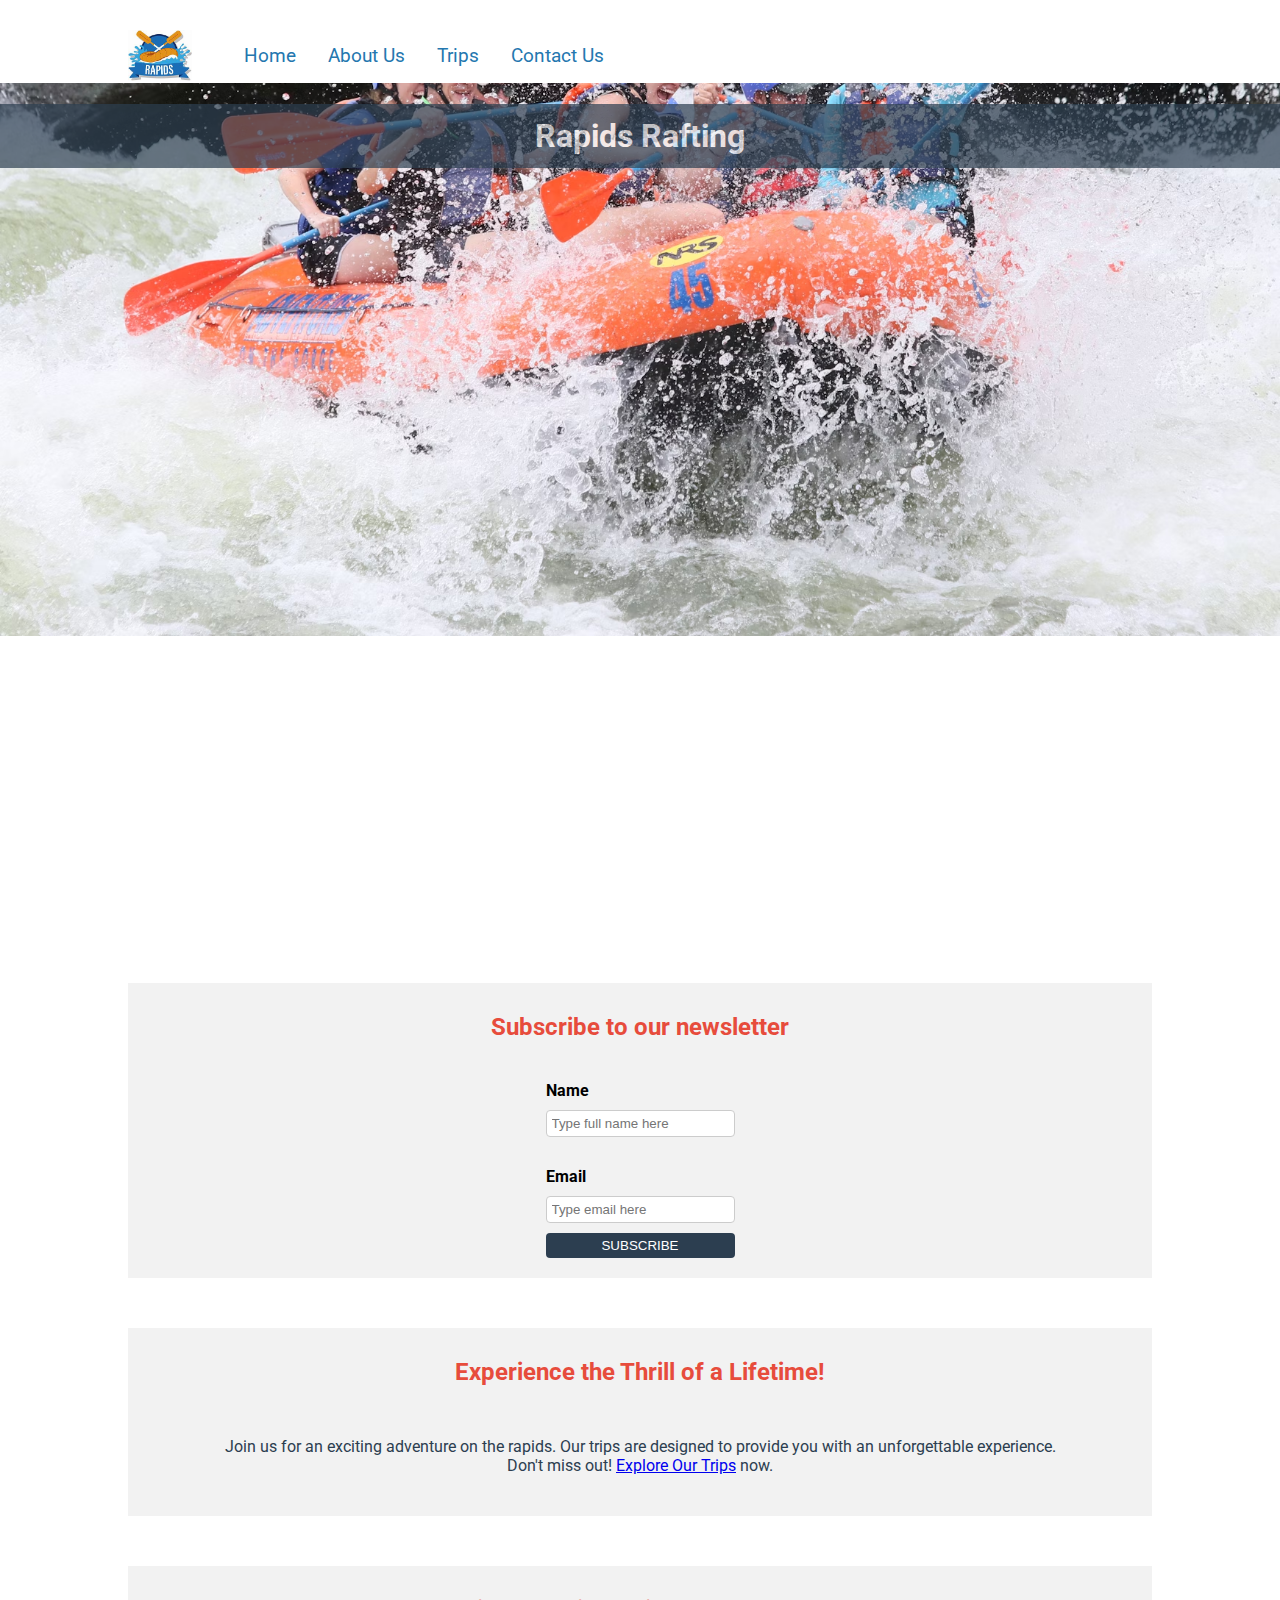
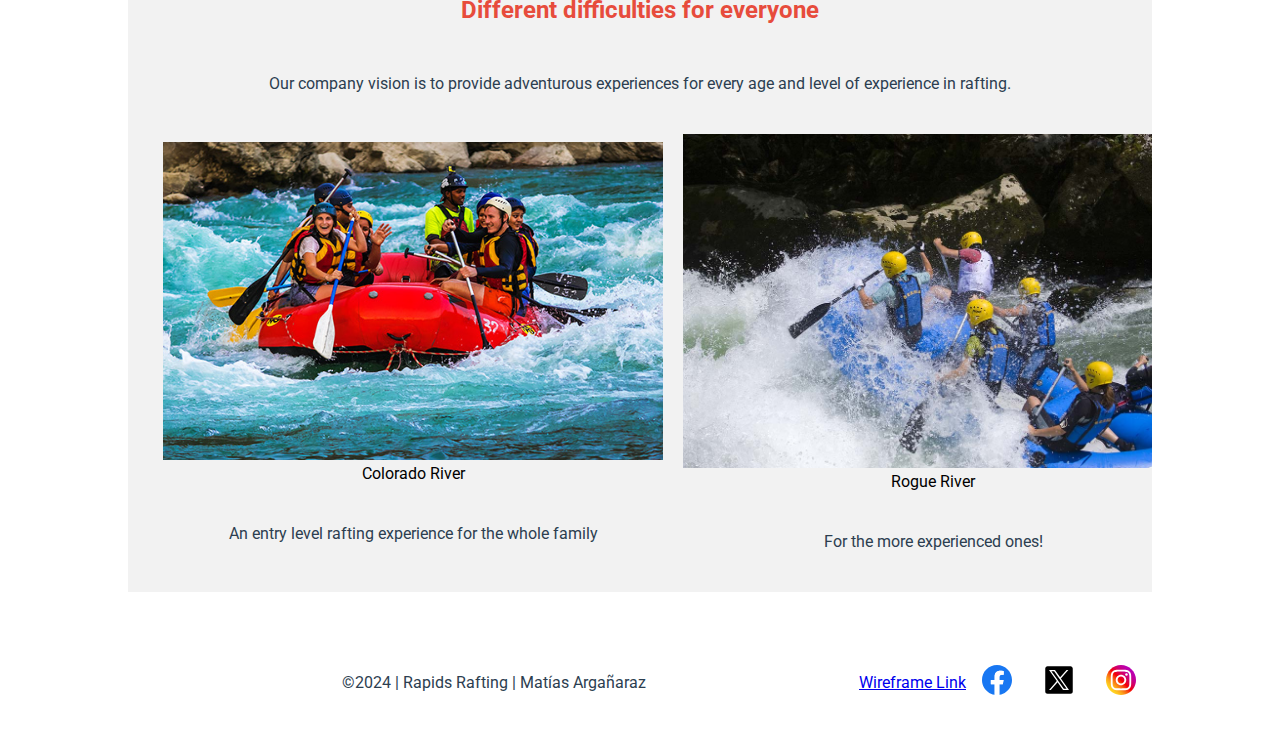
<file: wwr/index.html>
<!DOCTYPE html>
<html lang="en">
<head>
    <meta charset="UTF-8">
    <meta name="viewport" content="width=device-width, initial-scale=1.0">
    <link rel="stylesheet" href="styles/rafting.css">
    <meta name="description" content="Rapids Rafting Home page">
    <meta name="author" content="Matías Argañaraz">
    <title>Home | Rapids Rafting</title>
</head>
<body class="home-body">
    <header>
        <img src="images/logo.jpg" alt="Rapids Rafting Logo">
        <nav>
            <a href="index.html">Home</a>
            <a href="about.html">About Us</a>
            <a href="trips.html">Trips</a>
            <a href="contact.html">Contact Us</a>
        </nav>
    </header>
    <main>
        <div class="hero">
            <img src="images/hero-home-background.jpg" alt="Rafting Background Image">
            <h1>Rapids Rafting</h1>
        </div>
        <div class="main-container">
            <section class="form newsletter">
                <h2>Subscribe to our newsletter</h2>
                <form action="submit">
                    <label for="name"><b>Name</b></label>
                    <input type="text" name="name" id="name" placeholder="Type full name here">
                    <label for="email"><b>Email </b></label>
                    <input type="text" name="email" id="email" placeholder="Type email here">
                    <button type="submit">SUBSCRIBE</button>
                </form>
            </section>
            <section class="home-trips">
                <h2>Experience the Thrill of a Lifetime!</h2>
                <p>
                    Join us for an exciting adventure on the rapids. Our trips are designed to provide you with an unforgettable experience.
                    <br>
                    Don't miss out! <a href="trips.html">Explore Our Trips</a> now.
                </p>
            </section>
            <section class="adventure">
                <h2>Different difficulties for everyone</h2>
                <p>Our company vision is to provide adventurous experiences for every age and level of experience in rafting.</p>
                <div>
                    <div class="figure-container"> 
                        <figure>
                            <img src="images/rafting1.jpg" alt="Rafting image 1">
                            <figcaption>Colorado River</figcaption>
                        </figure>
                        <p>An entry level rafting experience for the whole family</p>
                    </div>
                    <div class="figure-container">
                        <figure>
                            <img src="images/rafting4.jpg" alt="Rafting image 4">
                            <figcaption>Rogue River</figcaption>
                        </figure>
                        <p>For the more experienced ones!</p>
                    </div>
                </div>
            </section>
        </div>
    </main>
    <footer>
        <p>©2024 | Rapids Rafting | Matías Argañaraz</p>
        <a href="https://app.moqups.com/aUj2HYSej1VSh4Pml34QOjeBiTTYpFxK/view/page/accaad83a" target="_blank">Wireframe Link</a>
        <nav class="sociallinks">
            <a href="https://facebook.com">
                <img src="images/facebook.svg" alt="Facebook">
            </a>
            <a href="https://twitter.com">
                <img src="images/twitter.svg" alt="Twitter">
            </a>
            <a href="https://instagram.com">
                <img src="images/instagram.svg" alt="Instagram">
            </a>
        </nav>
    </footer>
</body>
</html>
</file>
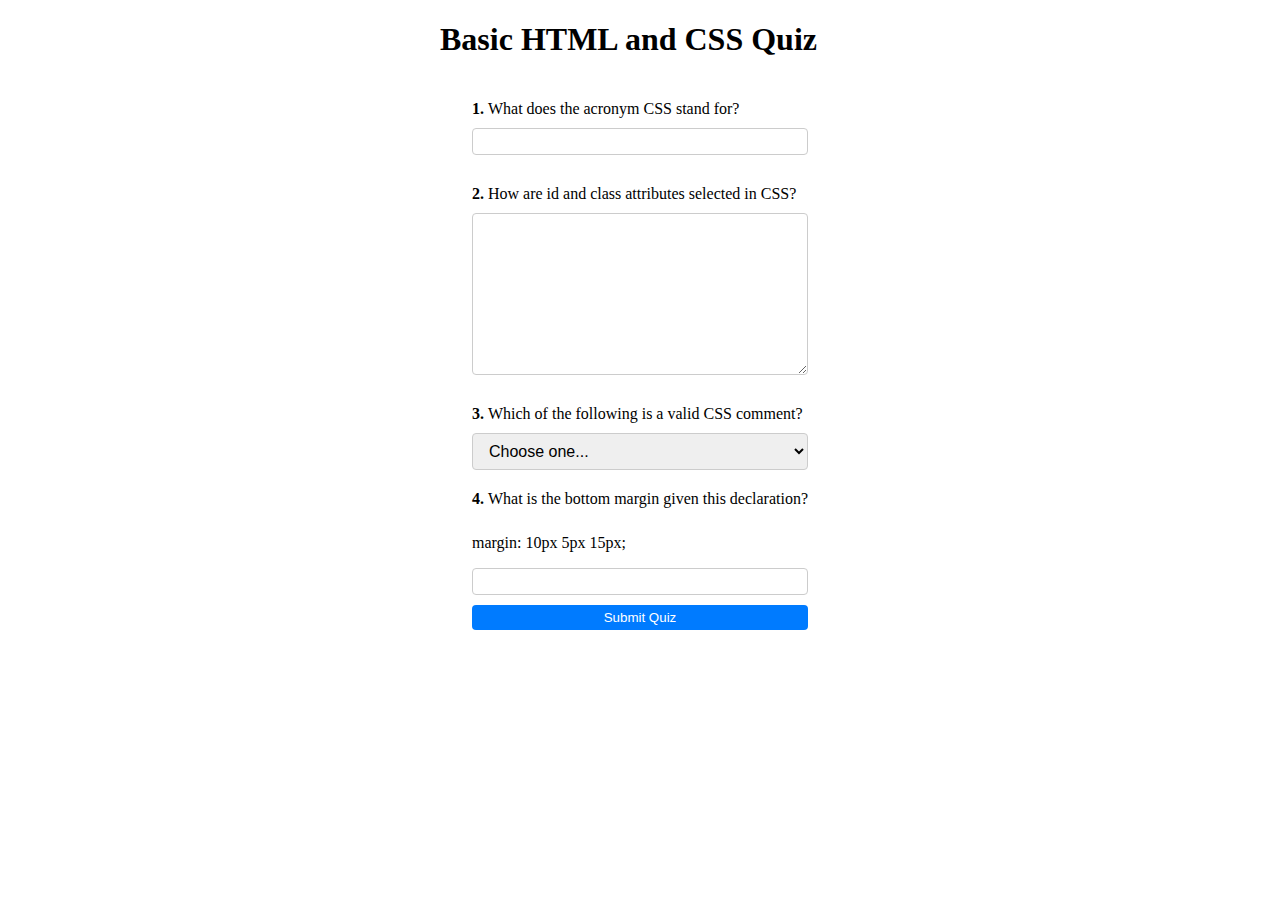
<file: quiz.html>
<!DOCTYPE html>
<html lang="en">
<head>
    <meta charset="UTF-8">
    <meta name="viewport" content="width=device-width, initial-scale=1.0">
    <link rel="stylesheet" href="styles/quiz.css">
    <meta name="description" content="Rapids Rafting About Us page">
    <meta name="author" content="Matías Argañaraz">
    <title>Basic HTML and CSS Quiz</title>
</head>
<body>
    <h1>Basic HTML and CSS Quiz</h1>
    <form action="submit">
        <label for="q1"><b>1. </b>What does the acronym CSS stand for?</label>
        <input type="text" name="q1" id="q1">
        <label for="q2"><b>2. </b>How are id and class attributes selected in CSS?</label>
        <textarea name="q2" id="q2" cols="30" rows="10"></textarea>
        <label for="q3"><b>3. </b>Which of the following is a valid CSS comment?</label>
        <select name="q3" id="q3">
            <option value="" selected disabled>Choose one...</option>
            <option value="// comment">// comment</option>
            <option value="/* comment */">/* comment */</option>
            <option value="-- comment">-- comment</option>
        </select>
        <label for="q4"><b>4. </b>What is the bottom margin given this declaration?</label>
        <p>margin: 10px 5px 15px;</p>
        <input type="number" name="q4" id="q4">
        <button type="submit">Submit Quiz</button>
    </form>
</body>
</html>
</file>
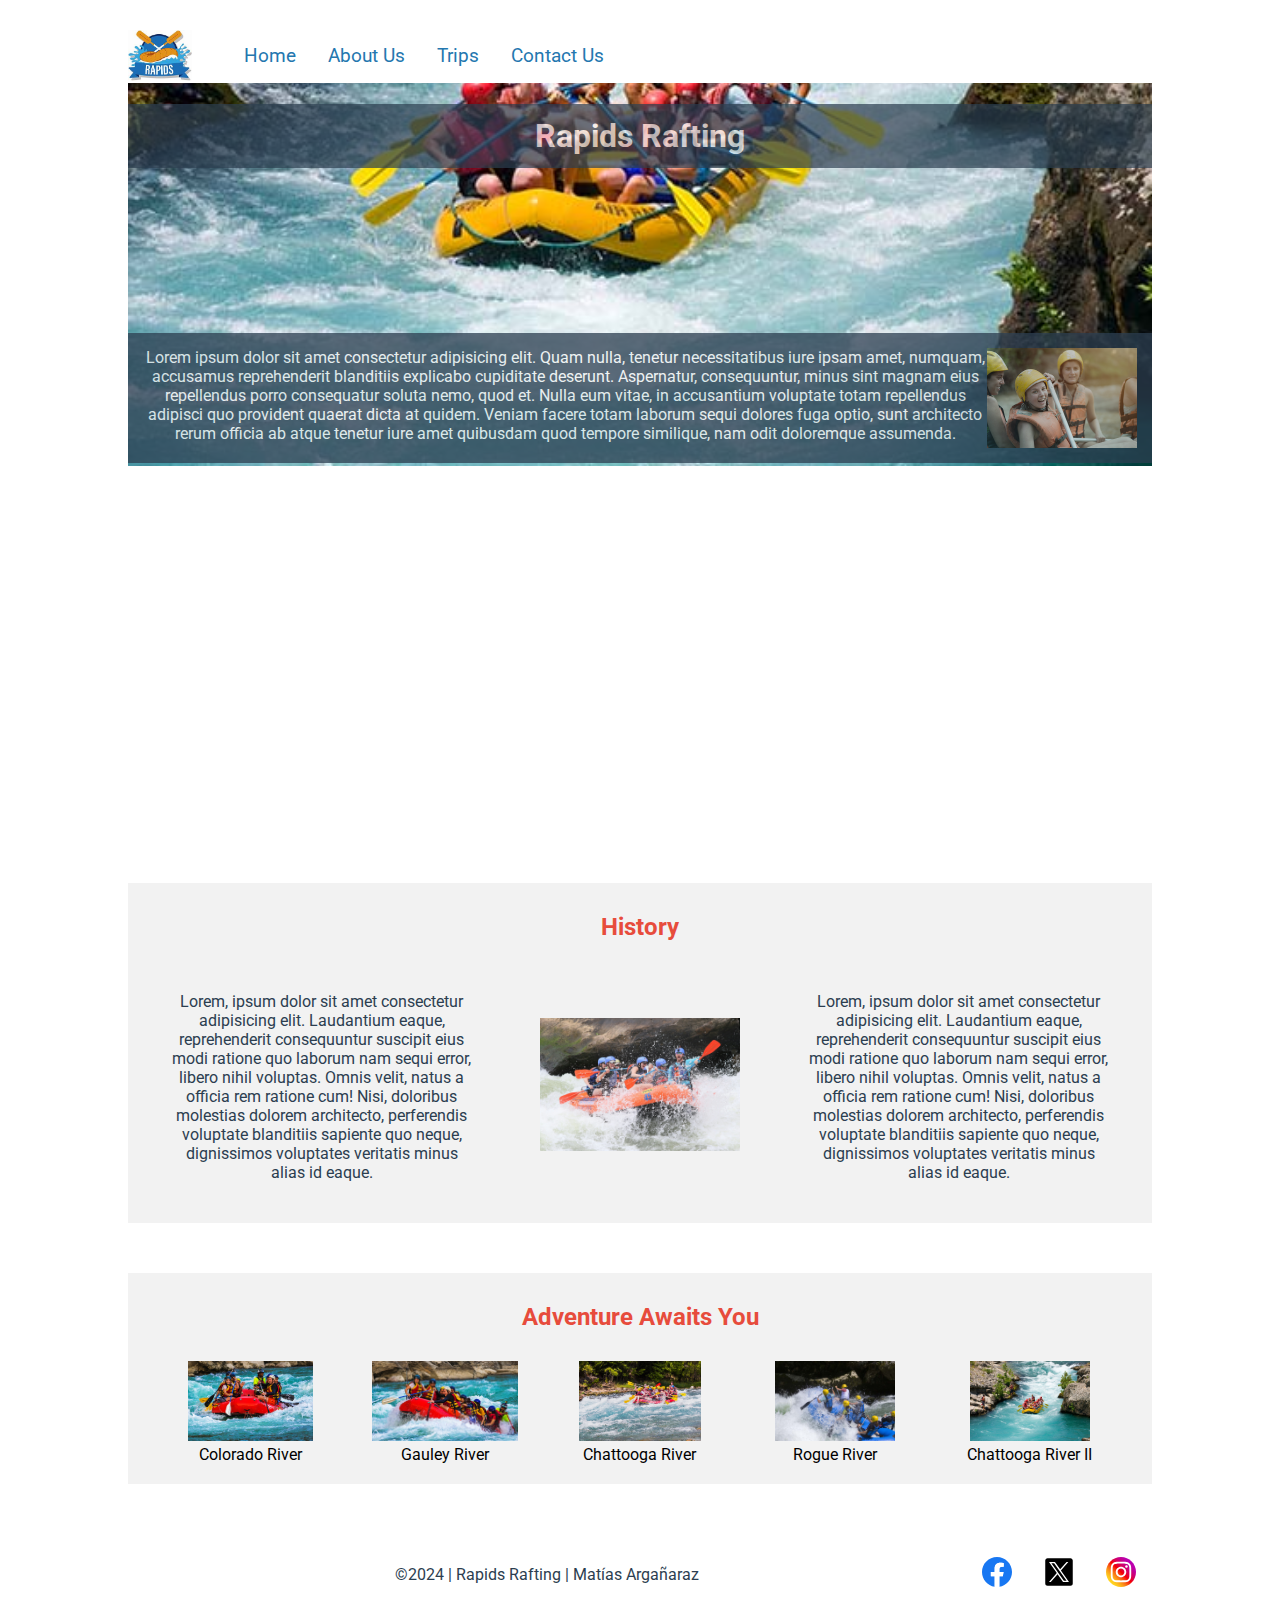
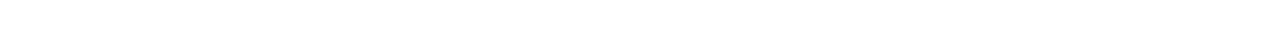
<file: wwr/about.html>
<!DOCTYPE html>
<html lang="en">
<head>
    <meta charset="UTF-8">
    <meta name="viewport" content="width=device-width, initial-scale=1.0">
    <link rel="stylesheet" href="styles/rafting.css">
    <meta name="description" content="Rapids Rafting About Us page">
    <meta name="author" content="Matías Argañaraz">
    <title>About Us | Rapids Rafting</title>
</head>
<body>
    <header>
        <img src="images/logo.jpg" alt="Rapids Rafting Logo">
        <nav>
            <a href="index.html">Home</a>
            <a href="about.html">About Us</a>
            <a href="trips.html">Trips</a>
            <a href="contact.html">Contact Us</a>
        </nav>
    </header>
    <main>
        <div class="hero">
            <img src="images/hero-background.jpg" alt="Rafting Background Image">
            <h1>Rapids Rafting</h1>
            <article>
                <img src="images/client.png" alt="Happy client">
                <p>Lorem ipsum dolor sit amet consectetur adipisicing elit. Quam nulla, tenetur necessitatibus iure ipsam amet, numquam, accusamus reprehenderit blanditiis explicabo cupiditate deserunt. Aspernatur, consequuntur, minus sint magnam eius repellendus porro consequatur soluta nemo, quod et. Nulla eum vitae, in accusantium voluptate totam repellendus adipisci quo provident quaerat dicta at quidem. Veniam facere totam laborum sequi dolores fuga optio, sunt architecto rerum officia ab atque tenetur iure amet quibusdam quod tempore similique, nam odit doloremque assumenda.</p>
            </article>
        </div>
        <section class="history">
            <h2>History</h2>
            <div class="container">
                <p>Lorem, ipsum dolor sit amet consectetur adipisicing elit. Laudantium eaque, reprehenderit consequuntur suscipit eius modi ratione quo laborum nam sequi error, libero nihil voluptas. Omnis velit, natus a officia rem ratione cum! Nisi, doloribus molestias dolorem architecto, perferendis voluptate blanditiis sapiente quo neque, dignissimos voluptates veritatis minus alias id eaque.</p>
                <div class="center">
                    <img src="images/history.jpg" alt="Company history">
                </div>
                <p>Lorem, ipsum dolor sit amet consectetur adipisicing elit. Laudantium eaque, reprehenderit consequuntur suscipit eius modi ratione quo laborum nam sequi error, libero nihil voluptas. Omnis velit, natus a officia rem ratione cum! Nisi, doloribus molestias dolorem architecto, perferendis voluptate blanditiis sapiente quo neque, dignissimos voluptates veritatis minus alias id eaque.</p>
            </div>
        </section>
        <section class="adventure">
            <h2>Adventure Awaits You</h2>
            <div>
                <figure class="center">
                    <img src="images/rafting1.jpg" alt="Rafting image 1">
                    <figcaption>Colorado River</figcaption>
                </figure>
                <figure class="center">
                    <img src="images/rafting2.jpg" alt="Rafting image 2">
                    <figcaption>Gauley River</figcaption>
                </figure>
                <figure class="center">
                    <img src="images/rafting3.jpg" alt="Rafting image 3">
                    <figcaption>Chattooga River</figcaption>
                </figure>
                <figure class="center">
                    <img src="images/rafting4.jpg" alt="Rafting image 4">
                    <figcaption>Rogue River</figcaption>
                </figure>
                <figure class="center">
                    <img src="images/rafting5.jpg" alt="Rafting image 5">
                    <figcaption>Chattooga River II</figcaption>
                </figure>
            </div>
        </section>
    </main>
    <footer>
        <p>©2024 | Rapids Rafting | Matías Argañaraz</p>
        <nav class="sociallinks">
            <a href="https://facebook.com">
                <img src="images/facebook.svg" alt="Facebook">
            </a>
            <a href="https://twitter.com">
                <img src="images/twitter.svg" alt="Twitter">
            </a>
            <a href="https://instagram.com">
                <img src="images/instagram.svg" alt="Instagram">
            </a>
        </nav>
    </footer>
</body>
</html>
</file>
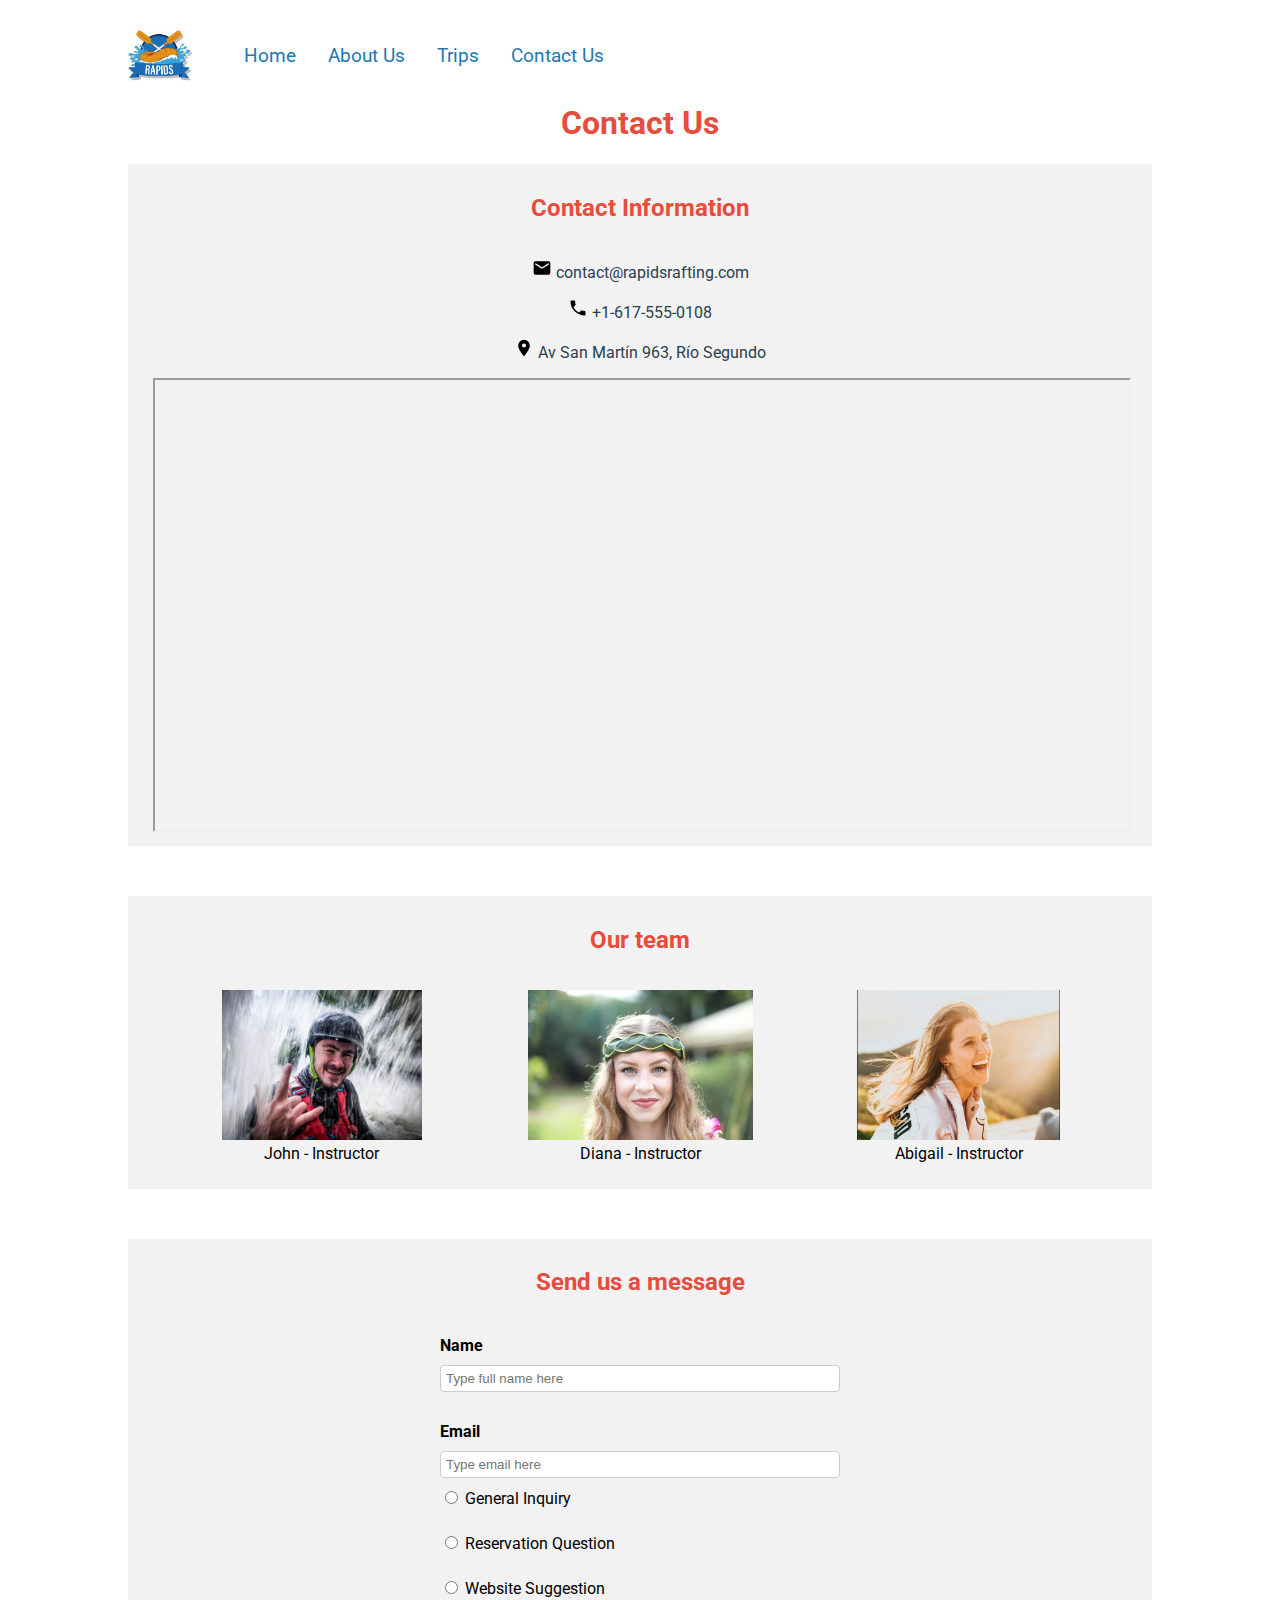
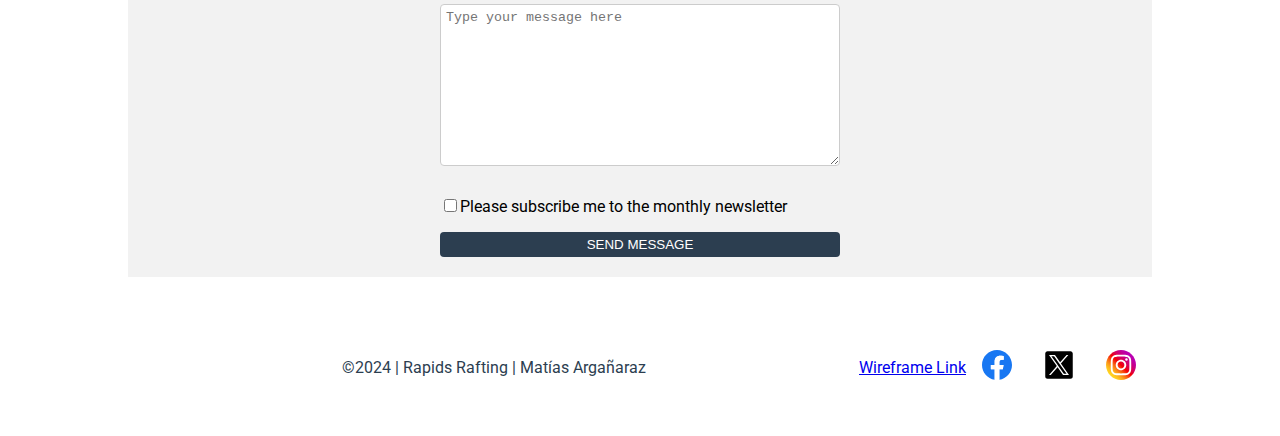
<file: wwr/contact.html>
<!DOCTYPE html>
<html lang="en">
<head>
    <meta charset="UTF-8">
    <meta name="viewport" content="width=device-width, initial-scale=1.0">
    <link rel="stylesheet" href="styles/rafting.css">
    <meta name="description" content="Rapids Rafting Contact Us page">
    <meta name="author" content="Matías Argañaraz">
    <title>Contact Us | Rapids Rafting</title>
</head>
<body>
    <header>
        <img src="images/logo.jpg" alt="Rapids Rafting Logo">
        <nav>
            <a href="index.html">Home</a>
            <a href="about.html">About Us</a>
            <a href="trips.html">Trips</a>
            <a href="contact.html">Contact Us</a>
        </nav>
    </header>
    <main>
            <h1>Contact Us</h1>
        <section class="contact-information">
            <h2>Contact Information</h2>
            <div>
                <p class="contact-detail">
                    <svg xmlns="http://www.w3.org/2000/svg" viewBox="0 0 24 24"><title>email</title><path d="M20,8L12,13L4,8V6L12,11L20,6M20,4H4C2.89,4 2,4.89 2,6V18A2,2 0 0,0 4,20H20A2,2 0 0,0 22,18V6C22,4.89 21.1,4 20,4Z" /></svg>
                    <span>contact@rapidsrafting.com</span>
                </p>
                <p class="contact-detail">
                    <svg xmlns="http://www.w3.org/2000/svg" viewBox="0 0 24 24"><title>phone</title><path d="M6.62,10.79C8.06,13.62 10.38,15.94 13.21,17.38L15.41,15.18C15.69,14.9 16.08,14.82 16.43,14.93C17.55,15.3 18.75,15.5 20,15.5A1,1 0 0,1 21,16.5V20A1,1 0 0,1 20,21A17,17 0 0,1 3,4A1,1 0 0,1 4,3H7.5A1,1 0 0,1 8.5,4C8.5,5.25 8.7,6.45 9.07,7.57C9.18,7.92 9.1,8.31 8.82,8.59L6.62,10.79Z" /></svg>
                    <span>+1-617-555-0108</span>
                </p>
                <p class="contact-detail">
                    <svg xmlns="http://www.w3.org/2000/svg" viewBox="0 0 24 24"><title>map-marker</title><path d="M12,11.5A2.5,2.5 0 0,1 9.5,9A2.5,2.5 0 0,1 12,6.5A2.5,2.5 0 0,1 14.5,9A2.5,2.5 0 0,1 12,11.5M12,2A7,7 0 0,0 5,9C5,14.25 12,22 12,22C12,22 19,14.25 19,9A7,7 0 0,0 12,2Z" /></svg>
                    <span>Av San Martín 963, Río Segundo</span>
                </p>
                <iframe src="https://www.google.com/maps/embed?pb=!1m18!1m12!1m3!1d849.0982050792317!2d-63.91111920539065!3d-31.65047103440154!2m3!1f0!2f0!3f0!3m2!1i1024!2i768!4f13.1!3m3!1m2!1s0x9432cbaaab842f8f%3A0x56967910dbb11406!2sAv.%20San%20Mart%C3%ADn%20963%2C%20X5000%20R%C3%ADo%20Segundo%2C%20C%C3%B3rdoba!5e0!3m2!1sen!2sar!4v1711852880706!5m2!1sen!2sar" height="450" allowfullscreen="" loading="lazy" referrerpolicy="no-referrer-when-downgrade"></iframe>
            </div>
        </section>
        <section class="our-team">
            <h2>Our team</h2>
            <div>
                <figure class="center">
                    <img src="images/employee-1.jpg" alt="Employee 1">
                    <figcaption>John - Instructor</figcaption>
                </figure>
                <figure class="center">
                    <img src="images/employee-2.jpg" alt="Employee 2">
                    <figcaption>Diana - Instructor</figcaption>
                </figure>
                <figure class="center">
                    <img src="images/employee-3.png" alt="Employee 3">
                    <figcaption>Abigail - Instructor</figcaption>
                </figure>
            </div>
        </section>
        <section class="form">
            <h2>Send us a message</h2>
            <form action="submit">
                <label for="name"><b>Name</b></label>
                <input type="text" name="name" id="name" placeholder="Type full name here">
                <label for="email"><b>Email </b></label>
                <input type="text" name="email" id="email" placeholder="Type email here">
                <label class="radio-label" for="general-inquiry">
                    <input type="radio" id="general-inquiry" name="reason">
                    General Inquiry
                </label>
                <br>
                <label class="radio-label" for="reservation-question">
                    <input type="radio" id="reservation-question" name="reason">
                    Reservation Question
                </label>
                <br>
                <label class="radio-label" for="suggestion">
                    <input type="radio" id="suggestion" name="reason">
                    Website Suggestion
                </label>
                <textarea name="q2" id="q2" cols="50" rows="10" placeholder="Type your message here"></textarea>
                <label for="subscribe"><input type="checkbox" id="subscribe" name="subscribe">Please subscribe me to the monthly newsletter</label>
                <button type="submit">SEND MESSAGE</button>
            </form>
        </section>
    </main>
    <footer>
        <p>©2024 | Rapids Rafting | Matías Argañaraz</p>
        <a href="https://app.moqups.com/aUj2HYSej1VSh4Pml34QOjeBiTTYpFxK/view/page/a29d6f3c2" target="_blank">Wireframe Link</a>
        <nav class="sociallinks">
            <a href="https://facebook.com">
                <img src="images/facebook.svg" alt="Facebook">
            </a>
            <a href="https://twitter.com">
                <img src="images/twitter.svg" alt="Twitter">
            </a>
            <a href="https://instagram.com">
                <img src="images/instagram.svg" alt="Instagram">
            </a>
        </nav>
    </footer>
</body>
</html>
</file>
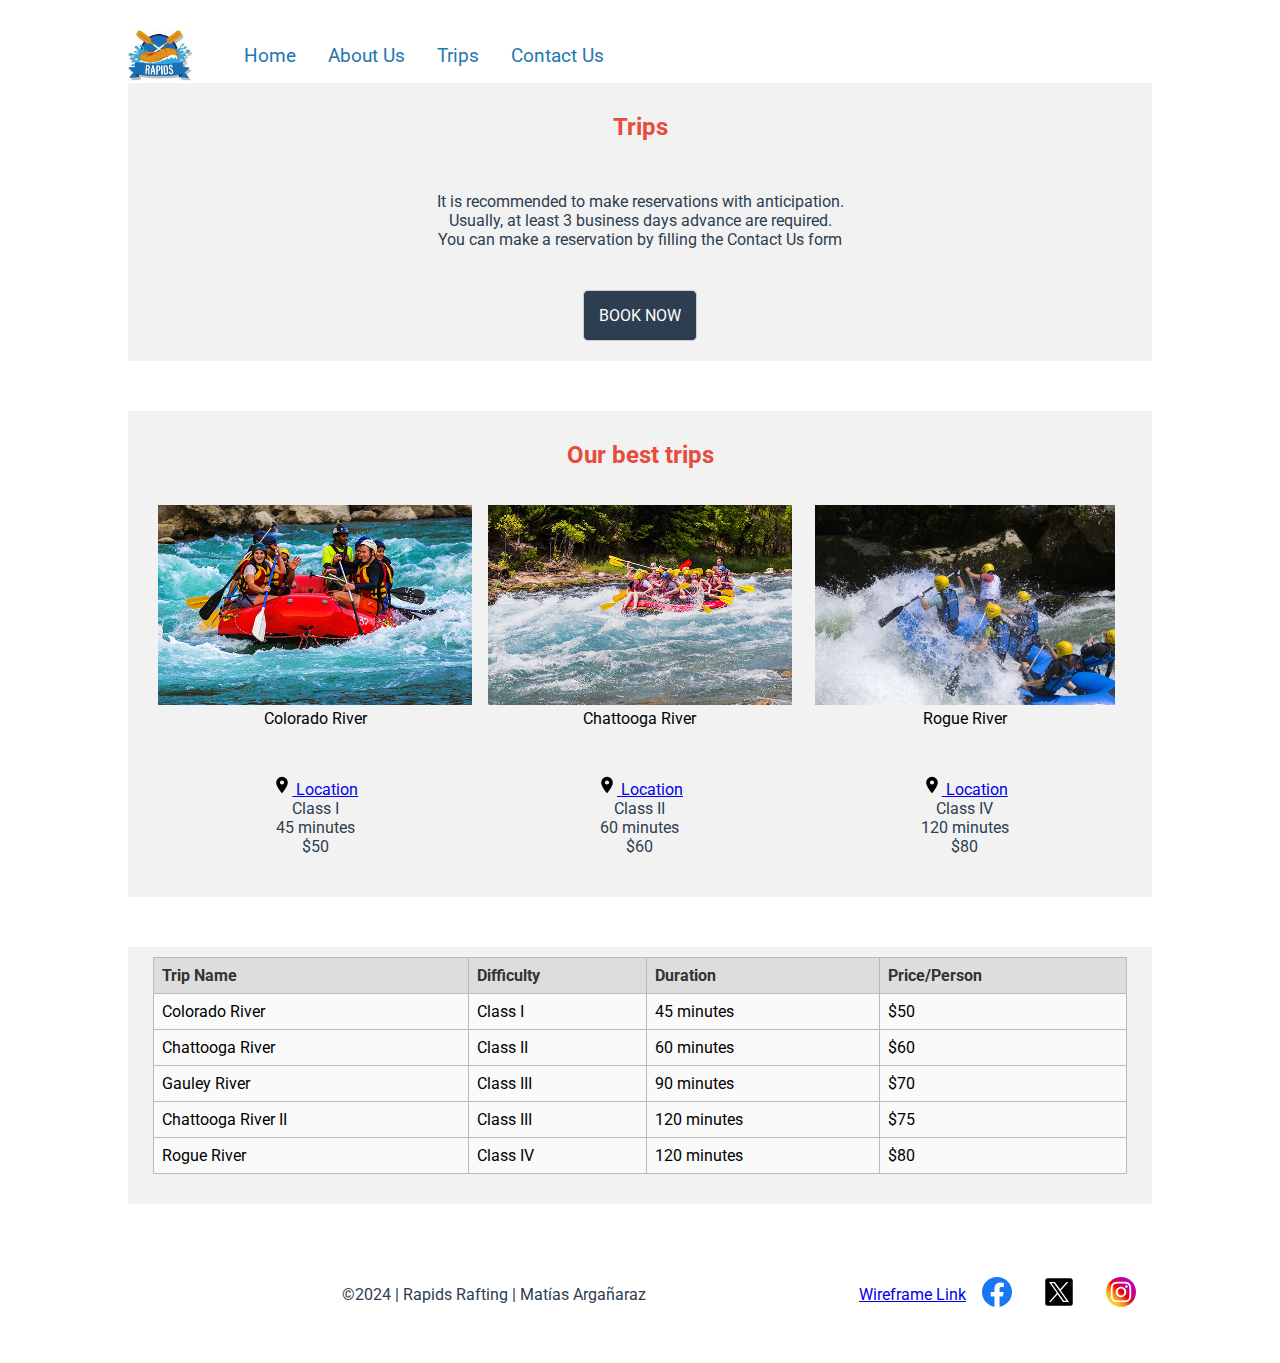
<file: wwr/trips.html>
<!DOCTYPE html>
<html lang="en">
<head>
    <meta charset="UTF-8">
    <meta name="viewport" content="width=device-width, initial-scale=1.0">
    <link rel="stylesheet" href="styles/rafting.css">
    <meta name="description" content="Rapids Rafting Trips page">
    <meta name="author" content="Matías Argañaraz">
    <title>Trips | Rapids Rafting</title>
</head>
<body>
    <header>
        <img src="images/logo.jpg" alt="Rapids Rafting Logo">
        <nav>
            <a href="index.html">Home</a>
            <a href="about.html">About Us</a>
            <a href="trips.html">Trips</a>
            <a href="contact.html">Contact Us</a>
        </nav>
    </header>
    <main>
        <section class="trips">
            <h2>Trips</h2>
            <div class="container">
                <p>
                    It is recommended to make reservations with anticipation.
                    <br>
                    Usually, at least 3 business days advance are required.
                    <br>
                    You can make a reservation by filling the Contact Us form
                </p>
                <a class="button" href="contact.html">BOOK NOW</a>
            </div>
        </section>
        <section class="best-trips">
            <h2>Our best trips</h2>
            <div>
                <div class="figure-container"> 
                    <figure class="center">
                        <img src="images/rafting1.jpg" alt="Rafting image 1">
                        <figcaption>Colorado River</figcaption>
                    </figure>
                    <p>
                        <a href="https://maps.app.goo.gl/pAsoZJLnywuJwwBZ9" target="_blank">
                            <svg class="location" xmlns="http://www.w3.org/2000/svg" viewBox="0 0 24 24"><title>map-marker</title><path d="M12,11.5A2.5,2.5 0 0,1 9.5,9A2.5,2.5 0 0,1 12,6.5A2.5,2.5 0 0,1 14.5,9A2.5,2.5 0 0,1 12,11.5M12,2A7,7 0 0,0 5,9C5,14.25 12,22 12,22C12,22 19,14.25 19,9A7,7 0 0,0 12,2Z" /></svg>
                            Location
                        </a>
                        <br>
                        Class I
                        <br>
                        45 minutes
                        <br>
                        $50
                    </p>
                </div>
                <div class="figure-container"> 
                    <figure class="center">
                        <img src="images/rafting3.jpg" alt="Rafting image 3">
                        <figcaption>Chattooga River</figcaption>
                    </figure>
                    <p>
                        <a href="https://maps.app.goo.gl/z7hCz69nWVaSa1wK9" target="_blank">
                            <svg class="location" xmlns="http://www.w3.org/2000/svg" viewBox="0 0 24 24"><title>map-marker</title><path d="M12,11.5A2.5,2.5 0 0,1 9.5,9A2.5,2.5 0 0,1 12,6.5A2.5,2.5 0 0,1 14.5,9A2.5,2.5 0 0,1 12,11.5M12,2A7,7 0 0,0 5,9C5,14.25 12,22 12,22C12,22 19,14.25 19,9A7,7 0 0,0 12,2Z" /></svg>
                            Location
                        </a>
                        <br>
                        Class II
                        <br>
                        60 minutes
                        <br>
                        $60
                    </p>
                </div>
                <div class="figure-container"> 
                    <figure class="center">
                        <img src="images/rafting4.jpg" alt="Rafting image 4">
                        <figcaption>Rogue River</figcaption>
                    </figure>
                    <p>
                        <a href="https://maps.app.goo.gl/BoyEoqhRE51LTrow5" target="_blank">
                            <svg class="location" xmlns="http://www.w3.org/2000/svg" viewBox="0 0 24 24"><title>map-marker</title><path d="M12,11.5A2.5,2.5 0 0,1 9.5,9A2.5,2.5 0 0,1 12,6.5A2.5,2.5 0 0,1 14.5,9A2.5,2.5 0 0,1 12,11.5M12,2A7,7 0 0,0 5,9C5,14.25 12,22 12,22C12,22 19,14.25 19,9A7,7 0 0,0 12,2Z" /></svg>
                            Location
                        </a>
                        <br>
                        Class IV
                        <br>
                        120 minutes
                        <br>
                        $80
                    </p>
                </div>
            </div>
        </section>
        <section class="table">
            <table>
                <thead>
                  <tr>
                    <th>Trip Name</th>
                    <th>Difficulty</th>
                    <th>Duration</th>
                    <th>Price/Person</th>
                  </tr>
                </thead>
                <tbody>
                  <tr>
                    <td>Colorado River</td>
                    <td>Class I</td>
                    <td>45 minutes</td>
                    <td>$50</td>
                  </tr>
                  <tr>
                    <td>Chattooga River</td>
                    <td>Class II</td>
                    <td>60 minutes</td>
                    <td>$60</td>
                  </tr>
                  <tr>
                    <td>Gauley River</td>
                    <td>Class III</td>
                    <td>90 minutes</td>
                    <td>$70</td>
                  </tr>
                  <tr>
                    <td>Chattooga River II</td>
                    <td>Class III</td>
                    <td>120 minutes</td>
                    <td>$75</td>
                  </tr>
                  <tr>
                    <td>Rogue River</td>
                    <td>Class IV</td>
                    <td>120 minutes</td>
                    <td>$80</td>
                  </tr>
                </tbody>
              </table>
        </section>
    </main>
    <footer>
        <p>©2024 | Rapids Rafting | Matías Argañaraz</p>
        <a href="https://app.moqups.com/aUj2HYSej1VSh4Pml34QOjeBiTTYpFxK/view/page/af3c73c65" target="_blank">Wireframe Link</a>
        <nav class="sociallinks">
            <a href="https://facebook.com">
                <img src="images/facebook.svg" alt="Facebook">
            </a>
            <a href="https://twitter.com">
                <img src="images/twitter.svg" alt="Twitter">
            </a>
            <a href="https://instagram.com">
                <img src="images/instagram.svg" alt="Instagram">
            </a>
        </nav>
    </footer>
</body>
</html>
</file>
<file: wwr/styles/rafting.css>
@import url('https://fonts.googleapis.com/css2?family=Roboto&display=swap');

:root {
    --primary-color: #2C3E50;
    --secondary-color: #2477af;
    --accent1-color: #E74C3C;
    --accent2-color: #F39C12;

    --heading-font: 'Roboto', serif;
    --paragraph-font: 'Roboto', serif;

    --nav-background-color: #2C3E50;
    --nav-link-color: #2477af;
    --nav-hover-link-color: #E74C3C;
    --nav-hover-background-color: #F39C12;

    --background-color: 230, 230, 230;
}

header {
    display: grid;
	grid-template-columns: 100px 1fr;
	align-items: center;
}

header img {
    width: 64px;
    height: auto;
}

body {
    font-family: var(--paragraph-font);
    max-width: 80%;
    padding: 20px;
    text-align: center;
    margin-left: auto;
    margin-right: auto;
}

body.home-body {
    max-width: 100%;
    padding: 20px 0;
}

body.home-body header {
    margin-left: 10%;
}

.home-body .hero {
    height: 800px;
    overflow: hidden;
}

.home-body .hero img {
    margin-top: -300px;
}


body.home-body .main-container, body.home-body footer {
    max-width: 80%;
    text-align: center;
    margin-left: auto;
    margin-right: auto;
}

.main-container {
    margin-top: 100px;
}

section.history div.container, section.our-team div {
    display: grid;
    grid-template-columns: 1fr 300px 1fr;
    align-items: center;
    text-align: center;
}

figure.center, div.center {
    margin-left: auto;
    margin-right: auto;
    text-align: center;
}

section.history img, section.our-team img {
    width: 200px;
    align-items: center;
}

section.our-team img {
    height: 150px;
    width: auto;
}

section.adventure div {
    display: grid;
    grid-template-columns: 1fr 1fr 1fr 1fr 1fr;
}

section.best-trips div {
    display: grid;
    grid-template-columns: 1fr 1fr 1fr;
}

section.adventure img {
    height: 80px;
}

section.best-trips, body.home-body section.adventure {
    overflow-x: auto;    
}

section.best-trips img {
    height: 200px;
}

body.home-body section.adventure div {
    display: grid;
    grid-template-columns: 1fr 1fr;
}

body.home-body section.adventure div.figure-container, section.best-trips div.figure-container {
    display: flex;
    flex-direction: column;
    align-items: center;
    justify-content: center;
}

body.home-body section.adventure img {
    height: auto;
    max-width: 500px;
}

section.adventure figure {
    margin: 10px;
    padding: 0;
}

section.table table {
    width: 100%;
    border-collapse: collapse;
    margin-bottom: 20px;
}

th, td {
    border: 1px solid #bbb;
    padding: 8px;
    text-align: left;
}

td {
    background-color: #fafafa;
}

th {
    background-color: #ddd;
    font-weight: bold;
    color: #333;
}

tr:nth-child(even) {
    background-color: #f2f2f2;
}

main h1, section h2 {
    text-align: center;
}

h1,
h2,
h3,
h4,
h5,
h6 {
    font-family: var(--heading-font);
    color: var(--accent1-color);
}

p {
    padding: 15px;
    color: var(--primary-color)
}

nav {
    font-size: 1.2rem;
    display: flex;
}

nav a {
    display: block;
    color: var(--nav-link-color);
    text-decoration: none;
    padding: 1rem;
}

footer {
    display: flex;
    justify-content: space-between;
    align-items: center;
}

footer p {
    text-align: center;
    flex-grow: 1;
}

footer nav img {
    width: 30px;
}

.hero {
    position: relative;
    height: 800px;
    overflow: hidden;
}

.hero h1 {
    position: absolute;
    background-color: var(--nav-background-color);
    color: whitesmoke;
    text-align: center;
    width: 100%;
    left: 0;
    top: 0;
    opacity: 0.7;
    height: 4rem;
    line-height: 4rem;
}

.hero article {
    padding: 15px;
    position: absolute;
    top: 250px;
    background-color: var(--nav-background-color);
    opacity: 0.75;
}

.hero article img {
    float: right;
    width: 150px;
    margin-top: 0;
}

.hero article p {
    padding: 0;
    color: whitesmoke;
    /* height: 200px; */
    margin: 0;
}


.hero img {
    display: block;
    width: 100%;
    height: auto;
    margin-top: -300px;
}

.contact-detail {
    padding: 0;
}

.contact-detail svg, svg.location {
    height: 20px;
}

main section {
    display: flex;
    flex-direction: column;
    background-color: rgba(var(--background-color), 0.5);
    padding: 10px 25px;
    margin-bottom: 50px;
}

section.form form {
    display: flex;
    flex-direction: column;
    max-width: 400px;
    margin: 0 auto;
    text-align: left;
}

section.form label {
    margin-bottom: 10px;
    margin-top: 20px;
}

section.form label.radio-label {
    margin: 0;
}

section.form input, section.form textarea, button {
    padding: 5px;
    margin-bottom: 10px;
    border: 1px solid #ccc;
    border-radius: 4px;
}

button {
    background-color: var(--primary-color);
    color: white;
    border: none;
    cursor: pointer;
}

a.button {
    display: inline-block;
    padding: 10px 20px;
    margin: 10px;
    text-align: center;
    text-decoration: none;
    background-color: var(--primary-color);
    color: white;
    border: 1px solid #ccc;
    border-radius: 5px;
    cursor: pointer;
    font-size: 16px;
}

a.button:hover {
    background-color: #0056b3;
    border-color: #0056b3;
}

section.trips .button {
    padding: 15px;
}

button:hover {
    background-color: #0056b3;
}

iframe {
    width: 100%;
}

/* div.figure-container > div {
    margin: 20px;
    text-align: center;
} */

/* div.figure-container figure {
    margin: 0;
}

div.figure-container figcaption {
    margin-top: 10px;
}

div.figure-container p {
    margin-top: 10px;
} */
</file>
<file: styles/quiz.css>
body, form {
    display: flex;
    flex-direction: column;
    max-width: 400px;
    margin: 0 auto;
}

label {
    margin-bottom: 10px;
    margin-top: 20px;
}

input, textarea, button {
    padding: 5px;
    margin-bottom: 10px;
    border: 1px solid #ccc;
    border-radius: 4px;
}

button {
    background-color: #007bff;
    color: white;
    border: none;
    cursor: pointer;
}

button:hover {
    background-color: #0056b3;
}

select {
    padding: 8px 12px;
    font-size: 16px; 
    border: 1px solid #ccc;
    border-radius: 4px;
}
</file>
